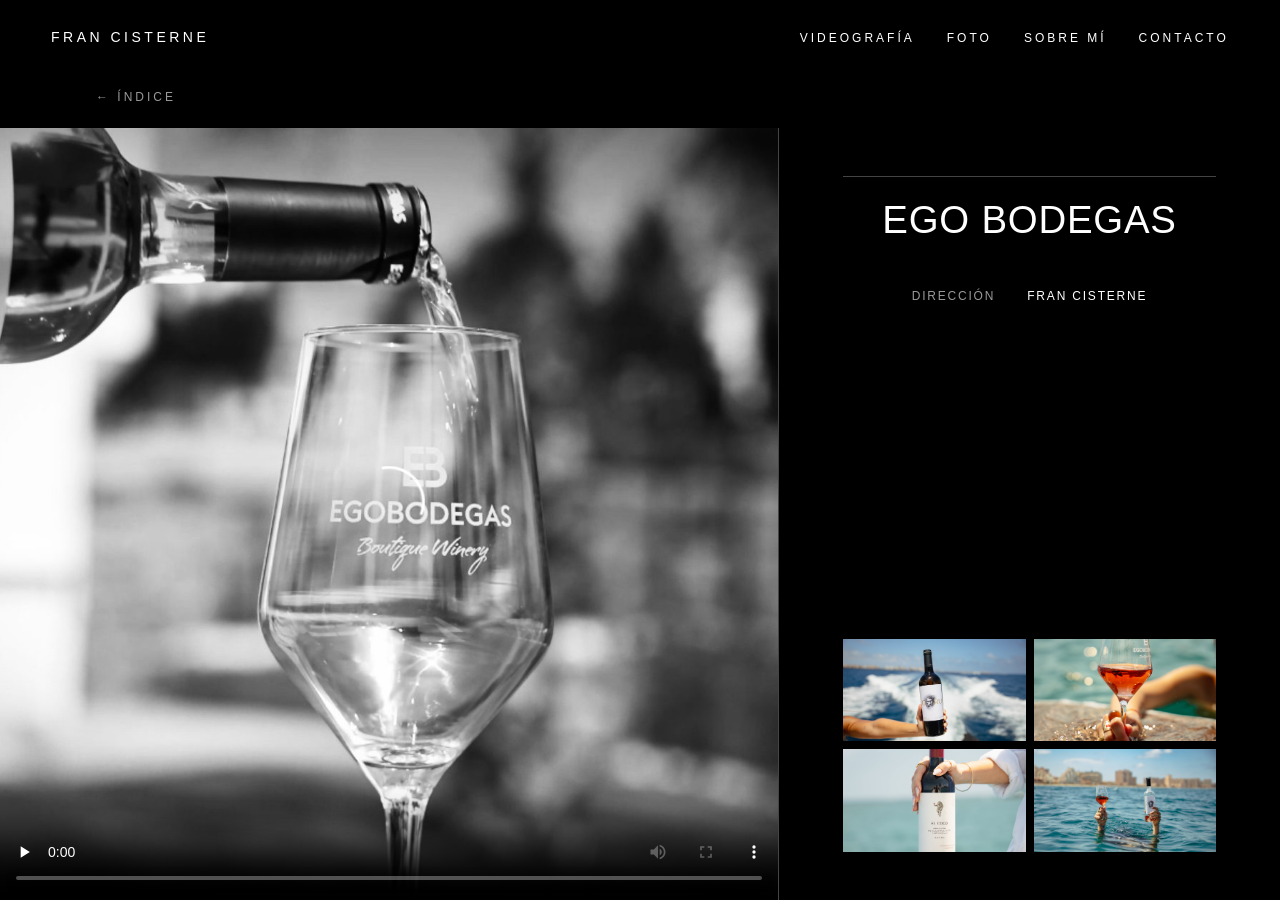
<file: projects.html>
<!DOCTYPE html>
<html lang="es">
<head>
  <meta charset="UTF-8" />
  <meta name="viewport" content="width=device-width, initial-scale=1.0" />
  <title>Trabajo — Fran Cisterne</title>
  <meta name="description" content="Trabajo de Fran Cisterne, Filmmaker y Director Creativo. Piezas verticales y horizontales: campañas, corporativo y narrativa." />
  <meta name="robots" content="index, follow, max-image-preview:large" />
  <meta name="theme-color" content="#000000" />
  <meta name="color-scheme" content="dark" />
  <link rel="icon" type="image/svg+xml" href="data:image/svg+xml,%3Csvg xmlns='http://www.w3.org/2000/svg' viewBox='0 0 32 32'%3E%3Crect width='32' height='32' fill='%23000'/%3E%3Ctext x='16' y='23' text-anchor='middle' font-family='Helvetica,Arial,sans-serif' font-size='20' font-weight='300' fill='%23fff'%3EF%3C/text%3E%3C/svg%3E" />

  <meta property="og:type" content="website" />
  <meta property="og:title" content="Trabajo — Fran Cisterne" />
  <meta property="og:description" content="Trabajo de Fran Cisterne, Filmmaker y Director Creativo. Piezas verticales y horizontales: campañas, corporativo y narrativa." />
  <meta property="og:url" content="https://[TU-DOMINIO]/projects.html" />
  <meta property="og:image" content="https://[TU-DOMINIO]/assets/videos/reel.jpg" />
  <meta property="og:locale" content="es_ES" />
  <meta property="og:site_name" content="Fran Cisterne" />

  <meta name="twitter:card" content="summary_large_image" />
  <meta name="twitter:title" content="Trabajo — Fran Cisterne" />
  <meta name="twitter:description" content="Trabajo de Fran Cisterne, Filmmaker y Director Creativo. Piezas verticales y horizontales: campañas, corporativo y narrativa." />
  <meta name="twitter:image" content="https://[TU-DOMINIO]/assets/videos/reel.jpg" />

  <link rel="canonical" href="https://[TU-DOMINIO]/projects.html" />
  <link rel="stylesheet" href="style.css" />
  <script>document.documentElement.classList.add("js");</script>
  <script type="application/ld+json">
  {
    "@context": "https://schema.org",
    "@type": "Person",
    "name": "Fran Cisterne",
    "jobTitle": "Filmmaker y Director Creativo",
    "url": "https://[TU-DOMINIO]/",
    "email": "mailto:cisternefran@gmail.com",
    "telephone": "+34-600-848-883",
    "sameAs": [
      "https://www.instagram.com/cisteerneee"
    ],
    "knowsAbout": [
      "Narrativa", "Corporativo", "Documental", "Publicidad", "Comercial", "Dirección creativa"
    ],
    "address": {
      "@type": "PostalAddress",
      "addressRegion": "Murcia",
      "addressCountry": "ES"
    },
    "description": "Filmmaker y Director Creativo. Trabajo en narrativa, corporativo, documental, publicidad y comercial desde 2018."
  }
  </script>
  <script type="application/ld+json">
  {
    "@context": "https://schema.org",
    "@type": "BreadcrumbList",
    "itemListElement": [
      {"@type": "ListItem", "position": 1, "name": "Inicio", "item": "https://[TU-DOMINIO]/"},
      {"@type": "ListItem", "position": 2, "name": "Trabajo", "item": "https://[TU-DOMINIO]/projects.html"}
    ]
  }
  </script>
</head>
<body class="body--projects">

  <!-- Same fixed nav as the rest of the site -->
  <header class="nav nav--projects" role="banner">
    <a class="nav__logo" href="index.html" aria-label="Fran Cisterne — inicio">
      <svg viewBox="0 0 172 24" width="172" height="24" xmlns="http://www.w3.org/2000/svg" aria-hidden="true">
        <text x="0" y="18" class="logo__text">FRAN CISTERNE</text>
      </svg>
    </a>
    <nav class="nav__links" aria-label="Principal">
      <a href="index.html#work-video">Videografía</a>
      <a href="index.html#work-photo">Foto</a>
      <a href="index.html#about">Sobre mí</a>
      <a href="index.html#contact">Contacto</a>
    </nav>
  </header>

  <main class="projects" id="projects">
    <section class="slide" id="slide-1" data-project="campana-ego-vino-verano" aria-label="Ego Bodegas">
      <a class="slide__back" href="index.html">← Índice</a>
      <div class="slide__layout">
        <div class="slide__media">
          <video class="slide__video" controls preload="none" poster="assets/videos/horizontal/campana-ego-vino-verano.jpg">
            <source src="assets/videos/horizontal/campana-ego-vino-verano.mp4" type="video/mp4" />
          </video>
        </div>
        <aside class="slide__panel">
          <header class="slide__head">
            <h2 class="slide__title">Ego Bodegas</h2>
          </header>
          <dl class="slide__credits">
            <dt>Dirección</dt><dd>Fran Cisterne</dd>
          </dl>
          <div class="slide__gallery">
            <figure class="slide__still"><img src="assets/photos/ego-barco/01.jpg" alt="Botella de vino frente a la estela · Ego Barco" loading="lazy" /></figure>
            <figure class="slide__still"><img src="assets/photos/ego-barco/04.jpg" alt="Copa de Ego Bodegas sobre el agua" loading="lazy" /></figure>
            <figure class="slide__still"><img src="assets/photos/ego-barco/02.jpg" alt="Campaña Ego Barco" loading="lazy" /></figure>
            <figure class="slide__still"><img src="assets/photos/ego-barco/05.jpg" alt="Campaña Ego Barco" loading="lazy" /></figure>
          </div>
        </aside>
      </div>
    </section>
    <section class="slide" id="slide-2" data-project="elysium-corporativo-obra" aria-label="Elysium">
      <a class="slide__back" href="index.html">← Índice</a>
      <div class="slide__layout">
        <div class="slide__media">
          <video class="slide__video" controls preload="none" poster="assets/videos/horizontal/elysium-corporativo-obra.jpg">
            <source src="assets/videos/horizontal/elysium-corporativo-obra.mp4" type="video/mp4" />
          </video>
        </div>
        <aside class="slide__panel">
          <header class="slide__head">
            <h2 class="slide__title">Elysium</h2>
          </header>
          <dl class="slide__credits">
            <dt>Dirección</dt><dd>Fran Cisterne</dd>
          </dl>
        </aside>
      </div>
    </section>
    <section class="slide slide--contain" id="slide-3" data-project="tracksuit-dlfc-24-25" aria-label="De la Fuente FC Fútbol Club">
      <a class="slide__back" href="index.html">← Índice</a>
      <div class="slide__layout">
        <div class="slide__media">
          <video class="slide__video" controls preload="none" poster="assets/videos/horizontal/tracksuit-dlfc-24-25.jpg">
            <source src="assets/videos/horizontal/tracksuit-dlfc-24-25.mp4" type="video/mp4" />
          </video>
        </div>
        <aside class="slide__panel">
          <header class="slide__head">
            <h2 class="slide__title">De la Fuente FC Fútbol Club</h2>
          </header>
          <dl class="slide__credits">
            <dt>Dirección</dt><dd>Fran Cisterne</dd>
          </dl>
        </aside>
      </div>
    </section>
    <section class="slide" id="slide-4" data-project="granada-2026-jaleo" aria-label="Granada">
      <a class="slide__back" href="index.html">← Índice</a>
      <div class="slide__layout">
        <div class="slide__media">
          <video class="slide__video" controls preload="none" poster="assets/videos/horizontal/granada-2026-jaleo.jpg">
            <source src="assets/videos/horizontal/granada-2026-jaleo.mp4" type="video/mp4" />
          </video>
        </div>
        <aside class="slide__panel">
          <header class="slide__head">
            <h2 class="slide__title">Granada</h2>
          </header>
          <dl class="slide__credits">
            <dt>Dirección</dt><dd>Fran Cisterne</dd>
          </dl>
        </aside>
      </div>
    </section>
    <section class="slide" id="slide-5" data-project="campana-verano-ego-barco" aria-label="Ego Bodegas">
      <a class="slide__back" href="index.html">← Índice</a>
      <div class="slide__layout">
        <div class="slide__media">
          <video class="slide__video" controls preload="none" poster="assets/videos/horizontal/campana-verano-ego-barco.jpg">
            <source src="assets/videos/horizontal/campana-verano-ego-barco.mp4" type="video/mp4" />
          </video>
        </div>
        <aside class="slide__panel">
          <header class="slide__head">
            <h2 class="slide__title">Ego Bodegas</h2>
          </header>
          <dl class="slide__credits">
            <dt>Dirección</dt><dd>Fran Cisterne</dd>
          </dl>
          <div class="slide__gallery">
            <figure class="slide__still"><img src="assets/photos/ego-barco/01.jpg" alt="Botella de vino frente a la estela · Ego Barco" loading="lazy" /></figure>
            <figure class="slide__still"><img src="assets/photos/ego-barco/03.jpg" alt="Campaña Ego Barco" loading="lazy" /></figure>
            <figure class="slide__still"><img src="assets/photos/ego-barco/04.jpg" alt="Copa de Ego Bodegas sobre el agua" loading="lazy" /></figure>
            <figure class="slide__still"><img src="assets/photos/ego-barco/05.jpg" alt="Campaña Ego Barco" loading="lazy" /></figure>
          </div>
        </aside>
      </div>
    </section>
    <section class="slide" id="slide-6" data-project="laura-y-daniel" aria-label="Preboda">
      <a class="slide__back" href="index.html">← Índice</a>
      <div class="slide__layout">
        <div class="slide__media">
          <video class="slide__video" controls preload="none" poster="assets/videos/horizontal/laura-y-daniel.jpg">
            <source src="assets/videos/horizontal/laura-y-daniel.mp4" type="video/mp4" />
          </video>
        </div>
        <aside class="slide__panel">
          <header class="slide__head">
            <h2 class="slide__title">Preboda</h2>
          </header>
          <dl class="slide__credits">
            <dt>Dirección</dt><dd>Fran Cisterne</dd>
          </dl>
        </aside>
      </div>
    </section>
    <section class="slide slide--portrait" id="slide-7" data-project="gala-eleccion-abanderadas-2026" aria-label="Gala Moros y Cristianos de Murcia">
      <a class="slide__back" href="index.html">← Índice</a>
      <div class="slide__layout">
        <div class="slide__media">
          <video class="slide__video" controls preload="none" poster="assets/videos/vertical/gala-eleccion-abanderadas-2026.jpg">
            <source src="assets/videos/vertical/gala-eleccion-abanderadas-2026.mp4" type="video/mp4" />
          </video>
        </div>
        <aside class="slide__panel">
          <header class="slide__head">
            <h2 class="slide__title">Gala Moros y Cristianos de Murcia</h2>
          </header>
          <dl class="slide__credits">
            <dt>Dirección</dt><dd>Fran Cisterne</dd>
          </dl>
        </aside>
      </div>
    </section>
    <section class="slide slide--portrait" id="slide-8" data-project="marvimundo-x-fanfutura" aria-label="Marvimundo X Fanfutura">
      <a class="slide__back" href="index.html">← Índice</a>
      <div class="slide__layout">
        <div class="slide__media">
          <video class="slide__video" controls preload="none" poster="assets/videos/vertical/marvimundo-x-fanfutura.jpg">
            <source src="assets/videos/vertical/marvimundo-x-fanfutura.mp4" type="video/mp4" />
          </video>
        </div>
        <aside class="slide__panel">
          <header class="slide__head">
            <h2 class="slide__title">Marvimundo X Fanfutura</h2>
          </header>
          <dl class="slide__credits">
            <dt>Dirección</dt><dd>Fran Cisterne</dd>
          </dl>
        </aside>
      </div>
    </section>
    <section class="slide slide--portrait" id="slide-9" data-project="dia-de-la-madre-ego-bodegas" aria-label="Campaña Día de la Madre - Ego Bodegas">
      <a class="slide__back" href="index.html">← Índice</a>
      <div class="slide__layout">
        <div class="slide__media">
          <video class="slide__video" controls preload="none" poster="assets/videos/vertical/dia-de-la-madre-ego-bodegas.jpg">
            <source src="assets/videos/vertical/dia-de-la-madre-ego-bodegas.mp4" type="video/mp4" />
          </video>
        </div>
        <aside class="slide__panel">
          <header class="slide__head">
            <h2 class="slide__title">Campaña Día de la Madre - Ego Bodegas</h2>
          </header>
          <dl class="slide__credits">
            <dt>Dirección</dt><dd>Fran Cisterne</dd>
          </dl>
        </aside>
      </div>
    </section>
    <section class="slide slide--portrait" id="slide-10" data-project="dia-del-padre-ego-bodegas" aria-label="Campaña Día del Padre - Ego Bodegas">
      <a class="slide__back" href="index.html">← Índice</a>
      <div class="slide__layout">
        <div class="slide__media">
          <video class="slide__video" controls preload="none" poster="assets/videos/vertical/dia-del-padre-ego-bodegas.jpg">
            <source src="assets/videos/vertical/dia-del-padre-ego-bodegas.mp4" type="video/mp4" />
          </video>
        </div>
        <aside class="slide__panel">
          <header class="slide__head">
            <h2 class="slide__title">Campaña Día del Padre - Ego Bodegas</h2>
          </header>
          <dl class="slide__credits">
            <dt>Dirección</dt><dd>Fran Cisterne</dd>
          </dl>
        </aside>
      </div>
    </section>
  </main>

  <!-- Per-slide VideoObject JSON-LD (one script tag per project, page order) -->
  <script type="application/ld+json" data-project="campana-ego-vino-verano">
  {"@context":"https://schema.org","@type":"VideoObject","name":"Ego Bodegas","description":"Campaña de verano Ego Bodegas.","thumbnailUrl":"https://[TU-DOMINIO]/assets/videos/horizontal/campana-ego-vino-verano.jpg","contentUrl":"https://[TU-DOMINIO]/assets/videos/horizontal/campana-ego-vino-verano.mp4","uploadDate":"2026-10-06","duration":"PT32S","director":{"@type":"Person","name":"Fran Cisterne"}}
  </script>
  <script type="application/ld+json" data-project="elysium-corporativo-obra">
  {"@context":"https://schema.org","@type":"VideoObject","name":"Elysium","description":"Corporativo Elysium.","thumbnailUrl":"https://[TU-DOMINIO]/assets/videos/horizontal/elysium-corporativo-obra.jpg","contentUrl":"https://[TU-DOMINIO]/assets/videos/horizontal/elysium-corporativo-obra.mp4","uploadDate":"2026-10-06","duration":"PT1M","director":{"@type":"Person","name":"Fran Cisterne"}}
  </script>
  <script type="application/ld+json" data-project="tracksuit-dlfc-24-25">
  {"@context":"https://schema.org","@type":"VideoObject","name":"De la Fuente FC Fútbol Club","description":"Presentación chándal de la Fuente Fútbol Club.","thumbnailUrl":"https://[TU-DOMINIO]/assets/videos/horizontal/tracksuit-dlfc-24-25.jpg","contentUrl":"https://[TU-DOMINIO]/assets/videos/horizontal/tracksuit-dlfc-24-25.mp4","uploadDate":"2026-10-06","duration":"PT44S","director":{"@type":"Person","name":"Fran Cisterne"}}
  </script>
  <script type="application/ld+json" data-project="granada-2026-jaleo">
  {"@context":"https://schema.org","@type":"VideoObject","name":"Granada","description":"Granada 2026: Jaleo.","thumbnailUrl":"https://[TU-DOMINIO]/assets/videos/horizontal/granada-2026-jaleo.jpg","contentUrl":"https://[TU-DOMINIO]/assets/videos/horizontal/granada-2026-jaleo.mp4","uploadDate":"2026-10-06","duration":"PT53S","director":{"@type":"Person","name":"Fran Cisterne"}}
  </script>
  <script type="application/ld+json" data-project="campana-verano-ego-barco">
  {"@context":"https://schema.org","@type":"VideoObject","name":"Ego Bodegas","description":"Campaña de verano Ego Bodegas.","thumbnailUrl":"https://[TU-DOMINIO]/assets/videos/horizontal/campana-verano-ego-barco.jpg","contentUrl":"https://[TU-DOMINIO]/assets/videos/horizontal/campana-verano-ego-barco.mp4","uploadDate":"2026-10-06","duration":"PT45S","director":{"@type":"Person","name":"Fran Cisterne"}}
  </script>
  <script type="application/ld+json" data-project="laura-y-daniel">
  {"@context":"https://schema.org","@type":"VideoObject","name":"Preboda","description":"Prewedding Laura y Daniel.","thumbnailUrl":"https://[TU-DOMINIO]/assets/videos/horizontal/laura-y-daniel.jpg","contentUrl":"https://[TU-DOMINIO]/assets/videos/horizontal/laura-y-daniel.mp4","uploadDate":"2026-10-06","duration":"PT2M45S","director":{"@type":"Person","name":"Fran Cisterne"}}
  </script>
  <script type="application/ld+json" data-project="gala-eleccion-abanderadas-2026">
  {"@context":"https://schema.org","@type":"VideoObject","name":"Gala Moros y Cristianos de Murcia","description":"Gala Moros y Cristianos de Murcia.","thumbnailUrl":"https://[TU-DOMINIO]/assets/videos/vertical/gala-eleccion-abanderadas-2026.jpg","contentUrl":"https://[TU-DOMINIO]/assets/videos/vertical/gala-eleccion-abanderadas-2026.mp4","uploadDate":"2026-10-06","duration":"PT1M2S","director":{"@type":"Person","name":"Fran Cisterne"}}
  </script>
  <script type="application/ld+json" data-project="marvimundo-x-fanfutura">
  {"@context":"https://schema.org","@type":"VideoObject","name":"Marvimundo X Fanfutura","description":"Marvimundo X Fanfutura.","thumbnailUrl":"https://[TU-DOMINIO]/assets/videos/vertical/marvimundo-x-fanfutura.jpg","contentUrl":"https://[TU-DOMINIO]/assets/videos/vertical/marvimundo-x-fanfutura.mp4","uploadDate":"2026-10-06","duration":"PT45S","director":{"@type":"Person","name":"Fran Cisterne"}}
  </script>
  <script type="application/ld+json" data-project="dia-de-la-madre-ego-bodegas">
  {"@context":"https://schema.org","@type":"VideoObject","name":"Campaña Día de la Madre - Ego Bodegas","description":"Campaña Día de la Madre - Ego Bodegas.","thumbnailUrl":"https://[TU-DOMINIO]/assets/videos/vertical/dia-de-la-madre-ego-bodegas.jpg","contentUrl":"https://[TU-DOMINIO]/assets/videos/vertical/dia-de-la-madre-ego-bodegas.mp4","uploadDate":"2026-10-06","duration":"PT1M22S","director":{"@type":"Person","name":"Fran Cisterne"}}
  </script>
  <script type="application/ld+json" data-project="dia-del-padre-ego-bodegas">
  {"@context":"https://schema.org","@type":"VideoObject","name":"Campaña Día del Padre - Ego Bodegas","description":"Campaña Día del Padre - Ego Bodegas.","thumbnailUrl":"https://[TU-DOMINIO]/assets/videos/vertical/dia-del-padre-ego-bodegas.jpg","contentUrl":"https://[TU-DOMINIO]/assets/videos/vertical/dia-del-padre-ego-bodegas.mp4","uploadDate":"2026-10-06","duration":"PT59S","director":{"@type":"Person","name":"Fran Cisterne"}}
  </script>

  <!-- One project per page: ?project=<slug>. No param shows the first. #slide-N still resolves. -->
  <script>
    (function () {
      var root = document.getElementById("projects");
      if (!root) return;
      var slides = Array.prototype.slice.call(root.querySelectorAll(".slide"));
      if (!slides.length) return;

      var params = new URLSearchParams(window.location.search);
      var slug = params.get("project");
      var index = -1;

      if (slug) {
        for (var i = 0; i < slides.length; i++) {
          if (slides[i].getAttribute("data-project") === slug) { index = i; break; }
        }
      }
      if (index < 0 && window.location.hash) {
        var hash = window.location.hash.slice(1);
        for (var j = 0; j < slides.length; j++) {
          if (slides[j].id === hash) { index = j; break; }
        }
      }
      if (index < 0) index = 0;

      for (var k = 0; k < slides.length; k++) {
        slides[k].classList.toggle("is-active", k === index);
      }

      var current = slides[index];
      var currentSlug = current.getAttribute("data-project");
      var titleEl = current.querySelector(".slide__title");
      if (titleEl && titleEl.textContent) {
        document.title = titleEl.textContent.replace(/\s+/g, " ").trim() + " — Fran Cisterne";
      }
      if (currentSlug && slug !== currentSlug) {
        history.replaceState(null, "", "projects.html?project=" + encodeURIComponent(currentSlug));
      }


      var blocks = document.querySelectorAll('script[type="application/ld+json"][data-project]');
      for (var n = 0; n < blocks.length; n++) {
        if (blocks[n].getAttribute("data-project") !== currentSlug && blocks[n].parentNode) {
          blocks[n].parentNode.removeChild(blocks[n]);
        }
      }
    })();
  </script>
</body>
</html>
</file>
<file: style.css>
/* =========================================================
   Cisterne Audiovisual — Portfolio
   Tokens · Reset · Layout · Components
   ========================================================= */

:root {
  /* Color */
  --c-bg:        #000000;
  --c-fg:        #ffffff;
  --c-meta:      #999999;
  --c-rule:      #444444;
  --c-muted:     #1a1a1a;

  /* Type */
  --f-sans: "Helvetica Neue", Helvetica, Arial, sans-serif;
  --f-weight-thin:   100;
  --f-weight-light:  300;
  --f-weight-base:   400;
  --f-weight-bold:   700;

  /* Scale */
  --t-12: 0.75rem;
  --t-14: 0.875rem;
  --t-16: 1rem;
  --t-24: 1.5rem;
  --t-40: 2.5rem;
  --t-72: 4.5rem;

  /* Space */
  --s-1:  0.5rem;
  --s-2:  1rem;
  --s-3:  1.5rem;
  --s-4:  2rem;
  --s-6:  3rem;
  --s-8:  4rem;
  --s-12: 6rem;
  --s-16: 8rem;

  /* Layout */
  --w-page:  min(1400px, 92vw);
  --w-gutter: calc((100% - var(--w-page)) / 2); /* matches .section auto margins */
}

/* RESET */
*, *::before, *::after { box-sizing: border-box; }
html, body {
  margin: 0;
  padding: 0;
  background: var(--c-bg);
  color: var(--c-fg);
  font-family: var(--f-sans);
  font-weight: var(--f-weight-thin);
  font-size: var(--t-16);
  line-height: 1.5;
  -webkit-font-smoothing: antialiased;
  text-rendering: optimizeLegibility;
}
img, video { display: block; max-width: 100%; height: auto; }
a {
  color: inherit;
  text-decoration: none;
}
ol, ul { list-style: none; margin: 0; padding: 0; }
figure { margin: 0; }

/* =========================================================
   NAV
   ========================================================= */
.nav {
  position: fixed;
  inset: 0 0 auto 0;
  z-index: 10;
  display: flex;
  align-items: center;
  justify-content: space-between;
  flex-wrap: wrap; /* logo + links never overlap at any width */
  row-gap: var(--s-1);
  padding: var(--s-3) var(--w-gutter);
  mix-blend-mode: difference; /* keep logo readable on dark video hero */
}
.nav__logo {
  display: inline-block;
  line-height: 1;
}
.logo__text {
  font-family: var(--f-sans);
  font-weight: var(--f-weight-thin);
  font-size: var(--t-14);
  letter-spacing: 0.25em;
  fill: var(--c-fg);
}
.nav__links {
  display: flex;
  flex-wrap: wrap;
  justify-content: flex-end;
  gap: var(--s-4);
  row-gap: var(--s-2);
}
.nav__links a {
  font-size: var(--t-12);
  letter-spacing: 0.25em;
  text-transform: uppercase;
  font-weight: var(--f-weight-light);
  color: var(--c-fg);
}
.nav__links a:hover,
.nav__links a:focus-visible {
  color: var(--c-meta);
  outline: none;
}

/* =========================================================
   HERO
   ========================================================= */
.hero {
  position: relative;
  width: 100%;
  height: 100vh;
  min-height: 480px;
  overflow: hidden;
  background: var(--c-bg);
}
.hero__video {
  position: absolute;
  inset: 0;
  width: 100%;
  height: 100%;
  object-fit: cover;
}
.hero::after {
  content: "";
  position: absolute;
  inset: auto 0 0 0;
  height: min(28vh, 220px);
  background: linear-gradient(to bottom, rgba(0, 0, 0, 0), var(--c-bg));
  pointer-events: none;
  z-index: 1;
}
.hero__overlay {
  position: absolute;
  inset: 0;
  padding: 0 var(--w-gutter);
  /* Center name + tag in the hero; top inset clears fixed nav */
  padding-top: calc(var(--s-3) * 2 + 1.5rem);
  display: flex;
  flex-direction: column;
  justify-content: center;
  gap: var(--s-1);
  pointer-events: none;
  z-index: 2;
  box-sizing: border-box;
}
.hero__title {
  margin: 0;
  font-weight: var(--f-weight-light);
  font-size: clamp(var(--t-24), 6.5vw, 60px);
  line-height: 1;
  letter-spacing: 0.05em;
  white-space: nowrap;
}
.hero__title strong {
  font-weight: var(--f-weight-bold);
}
.hero__tag {
  margin: 0;
  font-size: var(--t-14);
  letter-spacing: 0.25em;
  text-transform: uppercase;
  color: var(--c-meta);
  font-weight: var(--f-weight-light);
  white-space: nowrap;
}

/* =========================================================
   SECTIONS — shared
   ========================================================= */
.section {
  width: var(--w-page);
  margin: 0 auto;
  padding: var(--s-16) 0;
}
.section--photo,
.section--about {
  padding-top: calc(var(--s-16) + var(--s-4));
}
.section__title {
  margin: 0 0 var(--s-6) 0;
  font-size: var(--t-12);
  letter-spacing: 0.25em;
  text-transform: uppercase;
  font-weight: var(--f-weight-light);
  color: var(--c-meta);
  border-top: 1px solid var(--c-rule);
  padding-top: var(--s-3);
}

/* =========================================================
   WORK LIST (video) — vertical, full-bleed thumbs
   ========================================================= */
.work-list {
  display: flex;
  flex-direction: column;
  gap: var(--s-8);
}
.work-item__link {
  display: block;
}
.work-item__thumb {
  width: 100%;
  aspect-ratio: 16 / 9;
  background: var(--c-muted);
  overflow: hidden;
}
.work-item__thumb img,
.work-item__thumb .work-item__video {
  width: 100%;
  height: 100%;
  object-fit: cover;
  transition: opacity 200ms linear;
}
.work-item__video {
  display: block;
}
.work-item__link:hover .work-item__thumb img,
.work-item__link:focus-visible .work-item__thumb img,
.work-item__link:hover .work-item__thumb .work-item__video,
.work-item__link:focus-visible .work-item__thumb .work-item__video {
  opacity: 0.7;
}
.work-item__category {
  font-size: var(--t-12);
  letter-spacing: 0.25em;
  text-transform: uppercase;
  color: var(--c-meta);
}
.work-group + .work-group {
  margin-top: var(--s-8);
}
.work-list--vertical {
  display: grid;
  grid-template-columns: repeat(5, 1fr);
  gap: var(--s-3);
}
.work-list--vertical .work-item__thumb {
  aspect-ratio: 9 / 16;
}
.work-item--contain .work-item__video,
.slide--contain .slide__video,
.slide--portrait .slide__video {
  object-fit: contain;
  background: #000;
}

/* =========================================================
   PHOTO GRID
   ========================================================= */
.photo-grid {
  display: grid;
  grid-template-columns: repeat(2, 1fr);
  gap: var(--s-2);
}
.photo-card__img {
  width: 100%;
  aspect-ratio: 4 / 5;
  background: var(--c-muted);
  object-fit: cover;
  display: block;
}
.photo-card__caption {
  margin-top: var(--s-1);
  font-size: var(--t-12);
  letter-spacing: 0.25em;
  text-transform: uppercase;
  color: var(--c-meta);
}

/* =========================================================
   PHOTO LIGHTBOX — Zara-style fullscreen viewer
   ========================================================= */
.photo-card__trigger {
  display: block;
  width: 100%;
  padding: 0;
  border: 0;
  background: none;
  color: inherit;
  font: inherit;
  cursor: zoom-in;
  -webkit-tap-highlight-color: transparent;
}
.photo-card__trigger:focus-visible {
  outline: 1px solid var(--c-meta);
  outline-offset: 3px;
}
.lightbox {
  position: fixed;
  inset: 0;
  z-index: 100; /* above the fixed nav */
  display: flex;
  align-items: center;
  justify-content: center;
  background: rgba(0, 0, 0, 0.96);
  cursor: zoom-out;
}
.lightbox[hidden] { display: none; }
.lightbox__figure {
  margin: 0;
  display: flex;
  align-items: center;
  justify-content: center;
}
.lightbox__img {
  display: block;
  max-width: min(1200px, 92vw);
  max-height: 92vh;
  width: auto;
  height: auto;
  object-fit: contain;
}
.lightbox__close {
  position: absolute;
  top: var(--s-3);
  right: var(--s-3);
  width: 44px; /* touch target */
  height: 44px;
  display: flex;
  align-items: center;
  justify-content: center;
  padding: 0;
  border: 0;
  background: none;
  color: var(--c-fg);
  cursor: pointer;
}
.lightbox__close svg {
  width: 22px;
  height: 22px;
}
.lightbox__close:hover,
.lightbox__close:focus-visible {
  color: var(--c-meta);
}
.lightbox__close:focus-visible {
  outline: 1px solid var(--c-meta);
  outline-offset: 3px;
}
html.lightbox-open { overflow: hidden; } /* background scroll lock */
@media (prefers-reduced-motion: no-preference) {
  .lightbox:not([hidden]) {
    animation: lightbox-in 220ms ease-out both;
  }
}
@keyframes lightbox-in {
  from { opacity: 0; }
  to   { opacity: 1; }
}

/* =========================================================
   ABOUT
   ========================================================= */
.about__text {
  max-width: 60ch;
  margin: 0;
  font-size: var(--t-24);
  line-height: 1.4;
  font-weight: var(--f-weight-base);
  color: var(--c-fg);
}

/* =========================================================
   CONTACT
   ========================================================= */
.section--contact {
  border-top: 1px solid var(--c-rule);
  padding-top: var(--s-6);
  padding-bottom: var(--s-6);
}
.contact__list {
  display: flex;
  flex-wrap: wrap;
  gap: var(--s-4);
  font-size: var(--t-14);
  letter-spacing: 0.15em;
  text-transform: uppercase;
  font-weight: var(--f-weight-light);
}
.contact__list a:hover,
.contact__list a:focus-visible {
  color: var(--c-meta);
  outline: none;
}
.contact__legal {
  margin-top: var(--s-4);
  font-size: var(--t-12);
  letter-spacing: 0.25em;
  text-transform: uppercase;
  color: var(--c-meta);
}

/* =========================================================
   PROJECT PAGE
   ========================================================= */
.project {
  width: var(--w-page);
  margin: 0 auto;
  padding: calc(var(--s-12) + var(--s-4)) 0 var(--s-12);
}
.project__back {
  display: inline-block;
  margin-bottom: var(--s-6);
  font-size: var(--t-12);
  letter-spacing: 0.25em;
  text-transform: uppercase;
  color: var(--c-meta);
  font-weight: var(--f-weight-light);
}
.project__back:hover,
.project__back:focus-visible {
  color: var(--c-fg);
  outline: none;
}
.project__head {
  margin-bottom: var(--s-6);
  border-top: 1px solid var(--c-rule);
  padding-top: var(--s-3);
}
.project__title {
  margin: 0 0 var(--s-2) 0;
  font-size: clamp(var(--t-40), 6vw, var(--t-72));
  font-weight: var(--f-weight-thin);
  line-height: 1;
  letter-spacing: 0.02em;
}
.project__meta {
  margin: 0;
  font-size: var(--t-12);
  letter-spacing: 0.25em;
  text-transform: uppercase;
  color: var(--c-meta);
  font-weight: var(--f-weight-light);
}
.project__hero {
  margin: 0 0 var(--s-6) 0;
  width: 100%;
  background: var(--c-muted);
  aspect-ratio: 16 / 9;
  overflow: hidden;
}
.project__video {
  width: 100%;
  height: 100%;
  object-fit: cover;
  display: block;
}
.project__body {
  display: grid;
  grid-template-columns: 2fr 1fr;
  gap: var(--s-8);
  margin-bottom: var(--s-12);
}
.project__lead {
  margin: 0;
  font-size: var(--t-24);
  line-height: 1.4;
  font-weight: var(--f-weight-base);
  color: var(--c-fg);
  max-width: 60ch;
}
.project__credits {
  margin: 0;
  display: grid;
  grid-template-columns: max-content 1fr;
  gap: var(--s-2) var(--s-4);
  font-size: var(--t-12);
  letter-spacing: 0.15em;
  text-transform: uppercase;
  font-weight: var(--f-weight-light);
}
.project__credits dt {
  color: var(--c-meta);
}
.project__credits dd {
  margin: 0;
  color: var(--c-fg);
}
.project__gallery {
  display: grid;
  grid-template-columns: repeat(2, 1fr);
  gap: var(--s-2);
  margin-bottom: var(--s-12);
}
.project__still {
  margin: 0;
  background: var(--c-muted);
}
.project__still img {
  width: 100%;
  height: 100%;
  object-fit: cover;
  display: block;
  aspect-ratio: 4 / 5;
}
.project__still--wide img {
  aspect-ratio: 16 / 9;
  grid-column: span 2;
}
.project__nav {
  border-top: 1px solid var(--c-rule);
  padding-top: var(--s-4);
  text-align: right;
}
.project__nav-link {
  font-size: var(--t-14);
  letter-spacing: 0.25em;
  text-transform: uppercase;
  font-weight: var(--f-weight-light);
}
.project__nav-link:hover,
.project__nav-link:focus-visible {
  color: var(--c-meta);
  outline: none;
}

@media (max-width: 720px) {
  .project {
    padding-top: calc(var(--s-8) + var(--s-4));
  }
  .project__body {
    grid-template-columns: 1fr;
    gap: var(--s-4);
  }
  .project__lead {
    font-size: var(--t-16);
  }
  .project__gallery {
    grid-template-columns: 1fr;
  }
  .project__still--wide img {
    grid-column: span 1;
    aspect-ratio: 4 / 5;
  }
}

/* =========================================================
   PROJECTS PAGE (one project)
   ========================================================= */
.body--projects {
  overflow-x: hidden;
}
.nav--projects {
  mix-blend-mode: normal;
  background: transparent;
  pointer-events: none; /* empty header strip does not steal clicks */
}
.nav--projects > * {
  pointer-events: auto;
}
.projects {
  display: flex;
  flex-direction: column;
  width: 100%;
}
.slide {
  width: 100%;
  min-height: 100vh;
  position: relative;
  background: var(--c-bg);
}
html.js .slide { display: none; }
html.js .slide.is-active { display: block; }
.slide__back {
  position: absolute;
  top: calc(var(--s-8) + var(--s-3));
  left: var(--s-12);
  font-size: var(--t-12);
  letter-spacing: 0.25em;
  text-transform: uppercase;
  color: var(--c-meta);
  font-weight: var(--f-weight-light);
  z-index: 6;
  pointer-events: auto;
}
.slide__back:hover,
.slide__back:focus-visible { color: var(--c-fg); outline: none; }

.slide__layout {
  display: grid;
  grid-template-columns: 1.55fr 1fr;
  gap: 0;
  height: 100vh;
  padding-top: calc(var(--s-12) + var(--s-4));
}
.slide__media {
  position: relative;
  background: var(--c-muted);
  height: calc(100vh - var(--s-12) - var(--s-4));
  overflow: hidden;
}
.slide__video {
  width: 100%;
  height: 100%;
  object-fit: cover;
  display: block;
}
.slide__panel {
  padding: var(--s-6) var(--s-8);
  display: flex;
  flex-direction: column;
  gap: var(--s-4);
  overflow-y: auto;
  border-left: 1px solid var(--c-rule);
}
.slide__head {
  border-top: 1px solid var(--c-rule);
  padding-top: var(--s-3);
}
.slide__title {
  margin: 0 0 var(--s-2) 0;
  font-size: clamp(var(--t-24), 3vw, 40px);
  font-weight: var(--f-weight-light);
  letter-spacing: 0.02em;
  line-height: 1;
  text-transform: uppercase;
}
.slide__meta {
  margin: 0;
  font-size: var(--t-12);
  letter-spacing: 0.25em;
  text-transform: uppercase;
  color: var(--c-meta);
  font-weight: var(--f-weight-light);
}
.slide__lead {
  margin: 0;
  font-size: var(--t-16);
  line-height: 1.5;
  font-weight: var(--f-weight-base);
  color: var(--c-fg);
  max-width: 50ch;
}
.slide__credits {
  margin: 0;
  display: grid;
  grid-template-columns: max-content 1fr;
  gap: var(--s-2) var(--s-4);
  font-size: var(--t-12);
  letter-spacing: 0.15em;
  text-transform: uppercase;
  font-weight: var(--f-weight-light);
}
.slide__credits dt { color: var(--c-meta); }
.slide__credits dd { margin: 0; color: var(--c-fg); }

.slide__gallery {
  display: grid;
  grid-template-columns: repeat(2, 1fr);
  gap: var(--s-1);
  margin-top: auto;
  padding-top: var(--s-4);
}
.slide__still {
  margin: 0;
  aspect-ratio: 16 / 9;
  background: var(--c-muted);
  overflow: hidden;
}
.slide__still img {
  width: 100%;
  height: 100%;
  object-fit: cover;
  display: block;
}

/* Projects PDP (desktop): centered name and video title, same aesthetics as home */
@media (min-width: 961px) {
  .slide__head,
  .slide__credits {
    text-align: center;
  }
  .slide__credits {
    grid-template-columns: max-content max-content;
    justify-content: center;
  }
}


/* Projects page responsive */
@media (max-width: 960px) {
  .work-list--vertical {
    grid-template-columns: repeat(3, 1fr);
  }
  .slide__layout {
    grid-template-columns: 1fr;
    height: auto;
    min-height: 100vh;
  }
  .slide__media {
    height: 56vh;
  }
  .slide__panel {
    border-left: none;
    border-top: 1px solid var(--c-rule);
  }
  .slide__back {
    left: var(--s-6);
  }
}

/* =========================================================
   RESPONSIVE
   ========================================================= */
@media (max-width: 720px) {
  .nav {
    padding: var(--s-2) var(--s-3);
  }
  .slide__back {
    left: var(--s-4);
    top: calc(var(--s-6) + var(--s-2));
  }
  .nav__links {
    gap: var(--s-2);
  }
  .nav__links a {
    font-size: 10px;
  }
  .section {
    padding: var(--s-8) 0;
    width: 92vw;
  }
  /* Photo grid stays 2 columns on mobile (no 1fr override). */
  .work-list--vertical {
    grid-template-columns: repeat(2, 1fr);
  }
  .hero__overlay {
    padding-left: var(--s-3);
    padding-right: var(--s-3);
  }
  .about__text {
    font-size: var(--t-16);
  }
}


/* =========================================================
   ABOUT — extended structure (lead / text / services)
   ========================================================= */
.about__lead {
  margin: 0 0 var(--s-3) 0;
  max-width: 60ch;
  font-size: var(--t-24);
  line-height: 1.4;
  font-weight: var(--f-weight-base);
  color: var(--c-fg);
}
.about__lead strong {
  font-weight: var(--f-weight-base);
  letter-spacing: 0.02em;
}
.about__lead em {
  font-style: normal;
  border-bottom: 1px solid var(--c-rule);
  padding-bottom: 2px;
}
.about__services {
  margin: var(--s-4) 0 0 0;
  font-size: var(--t-14);
  letter-spacing: 0.1em;
  text-transform: uppercase;
  color: var(--c-meta);
  font-weight: var(--f-weight-light);
  max-width: 60ch;
}
.about__services em {
  font-style: normal;
  color: var(--c-fg);
  font-weight: var(--f-weight-base);
}

/* =========================================================
   SCROLL REVEAL — hero → trabajo → foto → about
   Driven by html.js-reveal (skipped when prefers-reduced-motion)
   ========================================================= */
html.js-reveal .hero__overlay {
  animation: hero-in 1.35s cubic-bezier(0.22, 1, 0.36, 1) both;
}
@keyframes hero-in {
  from { opacity: 0; transform: translate3d(0, 18px, 0); }
  to   { opacity: 1; transform: none; }
}

html.js-reveal .section__title,
html.js-reveal .about__lead,
html.js-reveal .about__text,
html.js-reveal .about__services,
html.js-reveal .contact__list,
html.js-reveal .contact__legal {
  opacity: 0;
  transform: translate3d(0, 22px, 0);
  transition:
    opacity 0.95s cubic-bezier(0.22, 1, 0.36, 1),
    transform 0.95s cubic-bezier(0.22, 1, 0.36, 1);
  transition-delay: var(--stagger, 0ms);
}
html.js-reveal .work-item {
  opacity: 0;
  transform: translate3d(0, 36px, 0) scale(0.985);
  transform-origin: center bottom;
  transition:
    opacity 0.85s cubic-bezier(0.22, 1, 0.36, 1),
    transform 0.85s cubic-bezier(0.22, 1, 0.36, 1);
  transition-delay: var(--stagger, 0ms);
}
html.js-reveal .photo-card {
  opacity: 0;
  transform: translate3d(0, 40px, 0);
  transition:
    opacity 1.25s cubic-bezier(0.22, 1, 0.36, 1),
    transform 1.25s cubic-bezier(0.22, 1, 0.36, 1);
  transition-delay: var(--stagger, 0ms);
}
html.js-reveal .photo-card.is-in .photo-card__img {
  transform: translate3d(0, var(--parallax, 0px), 0);
}

html.js-reveal .section__title.is-in,
html.js-reveal .about__lead.is-in,
html.js-reveal .about__text.is-in,
html.js-reveal .about__services.is-in,
html.js-reveal .contact__list.is-in,
html.js-reveal .contact__legal.is-in,
html.js-reveal .work-item.is-in,
html.js-reveal .photo-card.is-in {
  opacity: 1;
  transform: none;
}

.work-list .work-item:nth-child(1) { --stagger: 0ms; }
.work-list .work-item:nth-child(2) { --stagger: 70ms; }
.work-list .work-item:nth-child(3) { --stagger: 140ms; }
.work-list .work-item:nth-child(4) { --stagger: 210ms; }
.work-list .work-item:nth-child(5) { --stagger: 280ms; }
.work-list .work-item:nth-child(6) { --stagger: 350ms; }

.photo-grid .photo-card:nth-child(4n + 1) { --stagger: 0ms; }
.photo-grid .photo-card:nth-child(4n + 2) { --stagger: 90ms; }
.photo-grid .photo-card:nth-child(4n + 3) { --stagger: 180ms; }
.photo-grid .photo-card:nth-child(4n + 4) { --stagger: 270ms; }

.section--about .about__lead    { --stagger: 0ms; }
.section--about .about__text    { --stagger: 80ms; }
.section--about .about__services { --stagger: 180ms; }

@media (prefers-reduced-motion: reduce) {
  html.js-reveal .hero__overlay,
  html.js-reveal .section__title,
  html.js-reveal .about__lead,
  html.js-reveal .about__text,
  html.js-reveal .about__services,
  html.js-reveal .contact__list,
  html.js-reveal .contact__legal,
  html.js-reveal .work-item,
  html.js-reveal .photo-card,
  html.js-reveal .photo-card.is-in .photo-card__img {
    opacity: 1;
    transform: none;
    animation: none;
    transition: none;
  }
}
</file>
